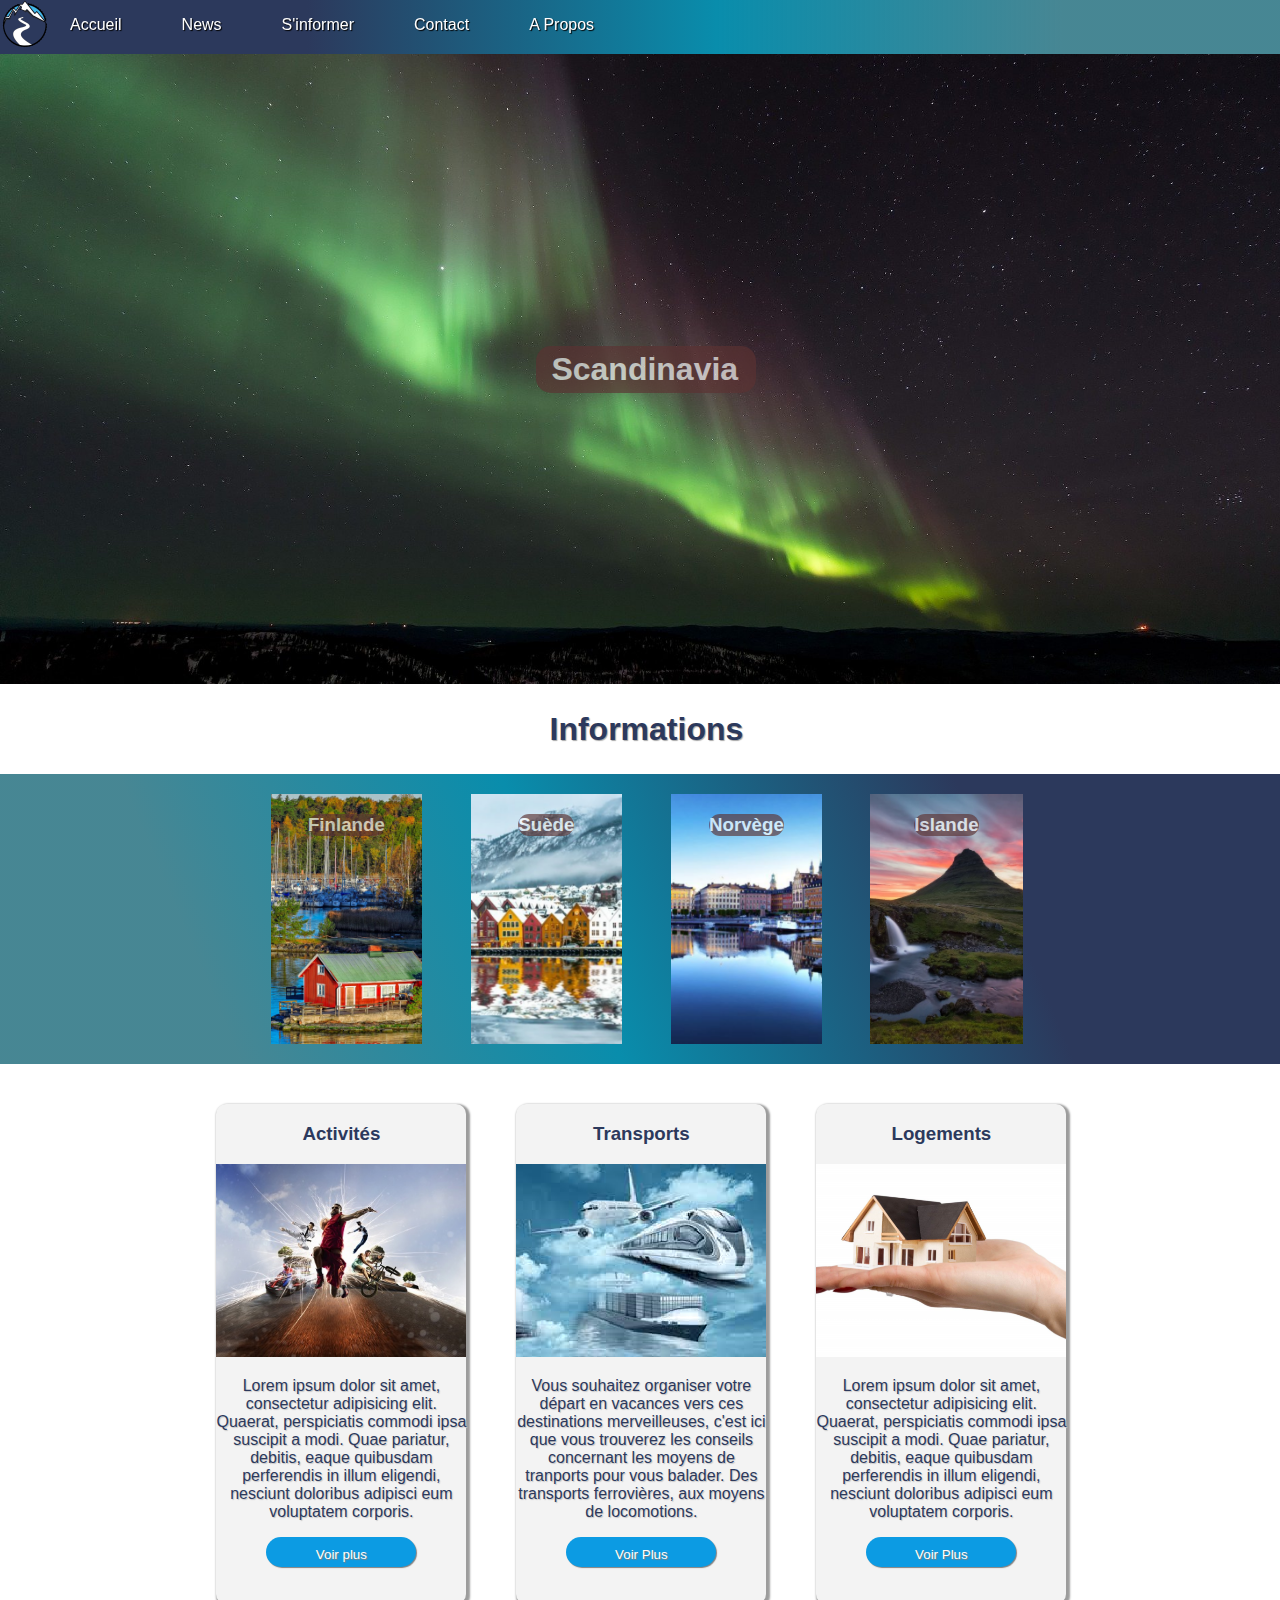
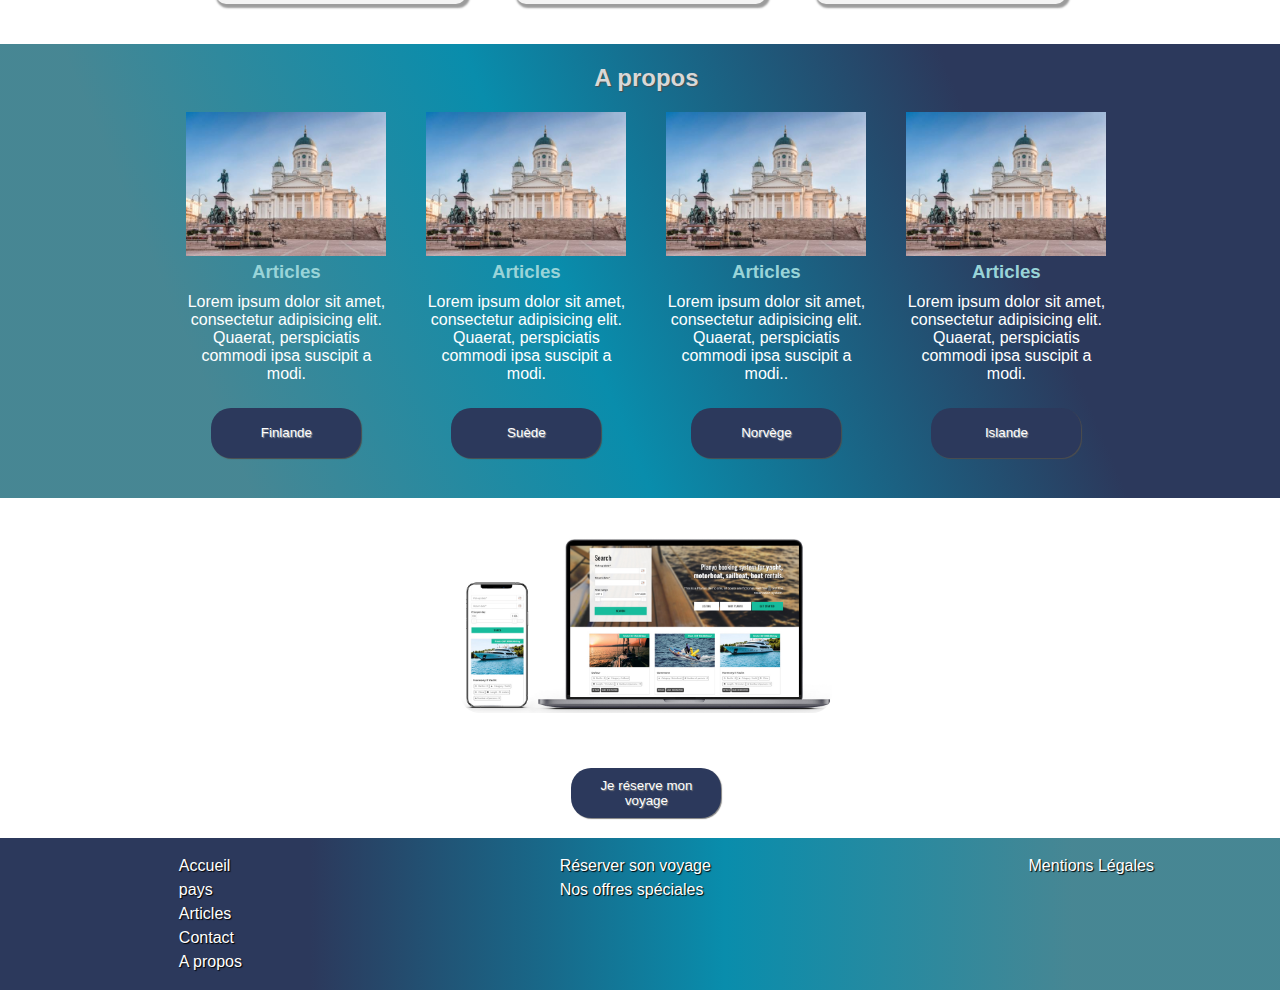
<file: index.html>
<!DOCTYPE html>
<html lang="fr">
  <head>
    <meta charset="UTF-8" />
    <meta http-equiv="X-UA-Compatible" content="IE=edge" />
    <meta name="viewport" content="width=device-width, initial-scale=1.0" />
    <title>Scandinavia</title>
    <link rel="stylesheet" href="assets/styles.css" />
    <link rel="stylesheet" href="assets/mobilefirst.css" />
    <script type="text/javascript" src="js/carousel.js" defer></script>
  </head>
  <body>
    <header class="headerMobile">
      <div class="mobileNav">
      <h1 class="header-title">Scandinavia</h1>
    </div>
    </header>
    <div id="menuBtn" class="closeNav"></div>
      <nav id="navigatorMobile">
        <ul class="navigatorMobileUl">
          <li><a href="index.html">Accueil</a></li>
          <li><a href="pages/article.html">News</a></li>
          <li><a href="pages/pays.html">S'informer</a></li>
          <li><a href="pages/contact.html">Contact</a></li>
          <li><a href="pages/aboutscandinavia.html">A Propos</a></li>
        </ul>
      </nav>
    <div class="header">
      <nav id="navigator">
        <a href="index.html"><img class="logo" src="assets/img/logo_base_color.png" alt="logo"></a>
        <ul class="menu">
          <li><a href="index.html">Accueil</a></li>
          <li><a href="pages/article.html">News</a></li>
          <li><a href="pages/pays.html">S'informer</a></li>
          <li><a href="pages/contact.html">Contact</a></li>
          <li><a href="pages/aboutscandinavia.html">A Propos</a></li>
        </ul>
      </nav>
    </div>
    <div id="divBody">
      <div class="carousel title">
        <h1  class="titreScandinavia">Scandinavia</h1>
        <img class="slider" src="assets/img/aurora-gffde6b9a7_1920.jpg" alt="" />
        <img class="slider" src="assets/img/norway-gb0023648b_1920.jpg" alt="" />
        <img class="slider" src="assets/img/norway-gcbef8defa_1920.jpg" alt="" />
      </div>
      <div class="titrePage">
        <h2 id="TitrePageAccueil">
        Informations
        </h2>
      </div>
      <div class="container">
        <div class="blockPays">
          <h3 class="titrePays">Finlande</h3>
          <a id="btnFinRedirect" href="pages/pays.html"><img class="imgBlock" src="assets/img/finland.png" alt=""></a>
        </div>
        <div class="blockPays">
          <h3 class="titrePays">Suède</h3>
          <a id="btnSueRedirect" href="pages/pays.html"><img class="imgBlock" src="assets/img/norvège.png" alt=""></a>
        </div>
        <div class="blockPays">
          <h3 class="titrePays">Norvège</h3>
          <a id="btnNorRedirect" href="pages/pays.html"><img class="imgBlock" src="assets/img/Suède.png" alt=""></a>
        </div>
        <div class="blockPays">
          <h3 class="titrePays">Islande</h3>
          <a id="btnIslRedirect" href="pages/pays.html"><img class="imgBlock" src="assets/img/island.png" alt=""></a>
        </div>
        <div class="titrePays">
        </div>
      </div>
      <div class="blocks">
        <div class="blockinet">
          <h3 class="titreCarte">Activités</h3>
          <img class="imgCarte" src="assets/img/activité.jpeg" alt="imgActivité" />
          <p class="paragCarte">
            Lorem ipsum dolor sit amet, consectetur adipisicing elit. Quaerat,
            perspiciatis commodi ipsa suscipit a modi. Quae pariatur, debitis,
            eaque quibusdam perferendis in illum eligendi, nesciunt doloribus
            adipisci eum voluptatem corporis.
          </p>
          <button class="buttonCarte">Voir plus</button>
        </div>
        <div class="blockinet">
          <h3 class="titreCarte">Transports</h3>
          <img class="imgCarte" src="assets/img/transport.jpeg" alt="imgTransport" />
          <p class="paragCarte">
            Vous souhaitez organiser votre départ en vacances vers ces destinations merveilleuses,
            c'est ici que vous trouverez les conseils concernant les moyens de tranports pour vous balader.
            Des transports ferrovières, aux moyens de locomotions.
          </p>
          <button class="buttonCarte">Voir Plus</button>
        </div>
        <div class="blockinet">
          <h3 class="titreCarte">Logements</h3>
          <img class="imgCarte" src="assets/img/logement.jpeg" alt="imgLogement" />
          <p class="paragCarte">
            Lorem ipsum dolor sit amet, consectetur adipisicing elit. Quaerat,
            perspiciatis commodi ipsa suscipit a modi. Quae pariatur, debitis,
            eaque quibusdam perferendis in illum eligendi, nesciunt doloribus
            adipisci eum voluptatem corporis.
          </p>
          <button class="buttonCarte">Voir Plus</button>
        </div>
      </div>

      
      <div class="articlePPrincipale">
        <h3 class="titreArticleP">A propos</h3>
        <div class="blockArticle">
          <div class="articleContainer">
            <img class="imgArticle" src="assets/img/cathedrale_Helsinki.jpg" alt="">
            <h3 class="titreArticle">Articles</h3>
            <p class="article"> Lorem ipsum dolor sit amet, consectetur adipisicing elit. Quaerat,
          perspiciatis commodi ipsa suscipit a modi.</p>
            <button class="btnArticle">Finlande</button>
          </div>
          <div class="articleContainer">
            <img class="imgArticle" src="assets/img/cathedrale_Helsinki.jpg" alt="">
            <h3 class="titreArticle">Articles</h3>
            <p class="article"> Lorem ipsum dolor sit amet, consectetur adipisicing elit. Quaerat,
          perspiciatis commodi ipsa suscipit a modi.</p>
            <button class="btnArticle">Suède</button>
          </div>
          <div class="articleContainer">
            <img class="imgArticle" src="assets/img/cathedrale_Helsinki.jpg" alt="">
            <h3 class="titreArticle">Articles</h3>
            <p class="article"> Lorem ipsum dolor sit amet, consectetur adipisicing elit. Quaerat,
          perspiciatis commodi ipsa suscipit a modi..</p>
            <button class="btnArticle">Norvège</button>
          </div>
          <div class="articleContainer">
            <img class="imgArticle" src="assets/img/cathedrale_Helsinki.jpg" alt="">
            <h3 class="titreArticle">Articles</h3>
            <p class="article"> Lorem ipsum dolor sit amet, consectetur adipisicing elit. Quaerat,
          perspiciatis commodi ipsa suscipit a modi.</p>
            <button class="btnArticle">Islande</button>
          </div>
        </div>
      </div>
      <div class="panelPic">
        <img class="imgReservation" src="assets/img/reservation.jpg" alt="Reservation" />
        <!-- <img class="imgClique" src="assets/img/Clique.png" alt=""> -->
      </div>
      <button class="btnReservation"><a href="#">Je réserve mon voyage</a></button>     
      <footer id="footer">
        <ul class="footNavigation">
          <li><a href="index.html">Accueil</a></li>
          <li><a href="pages/pays.html">pays</a></li>
          <li><a href="pages/article.html">Articles</a></li>
          <li><a href="pages/contact.html">Contact</a></li>
          <li><a href="pages/aboutscandinavia.html">A propos</a></li>
        </ul>
        <ul class="footNavigation">
          <li><a href="https://www.fr.lastminute.com/sejour/voyages-nordiques.html">Réserver son voyage</a></li>
          <li><a href="https://www.promovacances.com">Nos offres spéciales</a></li>
        </ul>
        <ul class="footNavigation">
          <li><a href="https://www.service-public.fr/professionnels-entreprises/vosdroits/F31228">Mentions Légales</a></li>
        </ul>
      </footer>
    </div>
  </body>
</html>
</file>
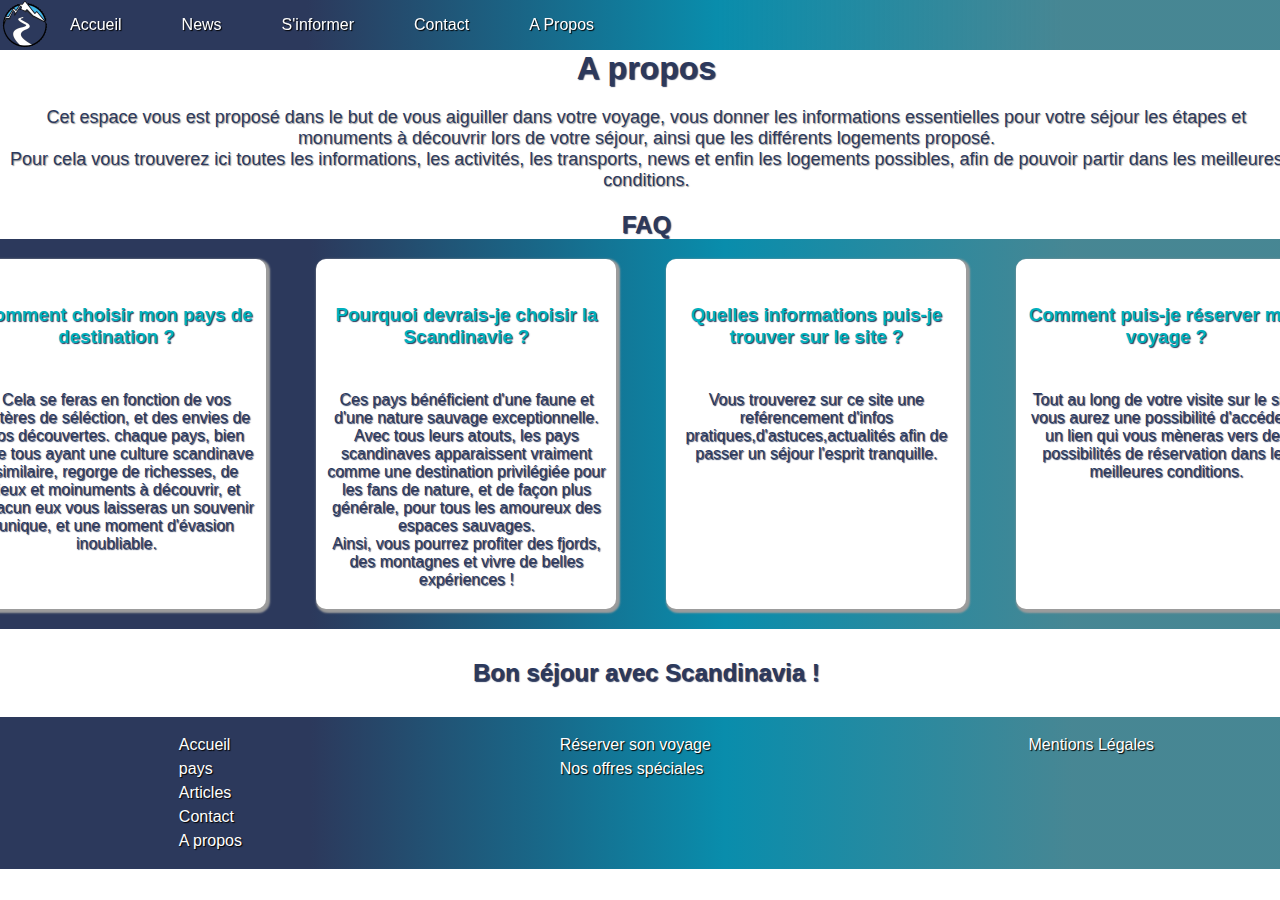
<file: pages/aboutscandinavia.html>
<!DOCTYPE html>
<html lang="fr">
<head>
    <meta charset="UTF-8">
    <meta http-equiv="X-UA-Compatible" content="IE=edge">
    <meta name="viewport" content="width=device-width, initial-scale=1.0">
    <link rel="stylesheet" href="../assets/about.css" />
    <link rel="stylesheet" href="/assets/mobilefirst.css">
    <link rel="stylesheet" href="../assets/styles.css">
    <script src="../js/carousel.js" defer></script>
    <title>About</title>
</head>
<body>
  <header class="headerMobile">
    <div class="mobileNav">
    <h1 class="header-title">Scandinavia</h1>
  </div>
  </header>
  <div id="menuBtn" class="closeNav"></div>
    <nav id="navigatorMobile">
      <ul class="navigatorMobileUl">
        <li><a href="../index.html">Accueil</a></li>
        <li><a href="article.html">News</a></li>
        <li><a href="pays.html">S'informer</a></li>
        <li><a href="contact.html">Contact</a></li>
        <li><a href="aboutscandinavia.html">A Propos</a></li>
      </ul>
    </nav>
    <nav id="navigator">
        <img class="logo" src="../assets/img/logo_base_color.png" alt="logo">
        <ul class="menu">
          <li><a href="../index.html">Accueil</a></li>
          <li><a href="article.html">News</a></li>
          <li><a href="pays.html">S'informer</a></li>
          <li><a href="contact.html">Contact</a></li>
          <li><a href="aboutscandinavia.html">A Propos</a></li>
        </ul>
      </nav>
      <div class="faqContainer">
      <h1 class="Apropos">A propos</h1>
  <p class="aboutParagraphe"> Cet espace vous est proposé dans le but de vous aiguiller dans votre voyage, vous donner les informations essentielles pour votre séjour les étapes et monuments à découvrir lors de votre séjour, ainsi que les différents logements proposé. <br>
    Pour cela vous trouverez ici toutes les informations, les activités, les transports, news et enfin les logements possibles, afin de pouvoir partir dans les meilleures conditions.
</p>
</div>
<h2>FAQ</h2>
<div class="main">
<div class="faq">
<h3>Comment choisir mon pays de destination ?</h3><br>
<p>Cela se feras en fonction de vos critères de séléction, et des envies de vos découvertes. chaque pays, bien que tous ayant une culture scandinave similaire, regorge de richesses, de lieux et moinuments à découvrir, et chacun eux vous laisseras un souvenir unique, et une moment d'évasion inoubliable.</p>
</div>
<div class="faq">
  <h3>Pourquoi devrais-je choisir la Scandinavie ?</h3><br>
  <p>Ces pays bénéficient d'une faune et d'une nature sauvage exceptionnelle.<br> Avec tous leurs atouts, les pays scandinaves apparaissent vraiment comme une destination privilégiée pour les fans de nature, et de façon plus générale, pour tous les amoureux des espaces sauvages.<br> 
  Ainsi, vous pourrez profiter des fjords, des montagnes et vivre de belles expériences !</p>
  </div>
  <div class="faq">
    <h3>Quelles informations puis-je trouver sur le site ?</h3><br>
   <p>Vous trouverez sur ce site une reférencement d'infos pratiques,d'astuces,actualités afin de passer un séjour l'esprit tranquille.</p>
    </div>
    <div class="faq">
      <h3>Comment puis-je réserver mon voyage ?</h3><br>
    <p>Tout au long de votre visite sur le site, vous aurez une possibilité d'accéder à un lien qui vous mèneras vers des possibilités de réservation dans les meilleures conditions.</p>
</div>
</div>
    <h4>Bon séjour avec Scandinavia !</h4>
    <footer id="footer">
      <ul class="footNavigation">
        <li><a href="index.html">Accueil</a></li>
        <li><a href="pays.html">pays</a></li>
        <li><a href="article.html">Articles</a></li>
        <li><a href="contact.html">Contact</a></li>
        <li><a href="aboutscandinavia.html">A propos</a></li>
      </ul>
      <ul class="footNavigation">
        <li><a href="https://www.fr.lastminute.com/sejour/voyages-nordiques.html">Réserver son voyage</a></li>
        <li><a href="https://www.promovacances.com">Nos offres spéciales</a></li>
      </ul>
      <ul class="footNavigation">
        <li><a href="https://www.service-public.fr/professionnels-entreprises/vosdroits/F31228">Mentions Légales</a></li>
      </ul>
    </footer>
</body>
</html>
</file>
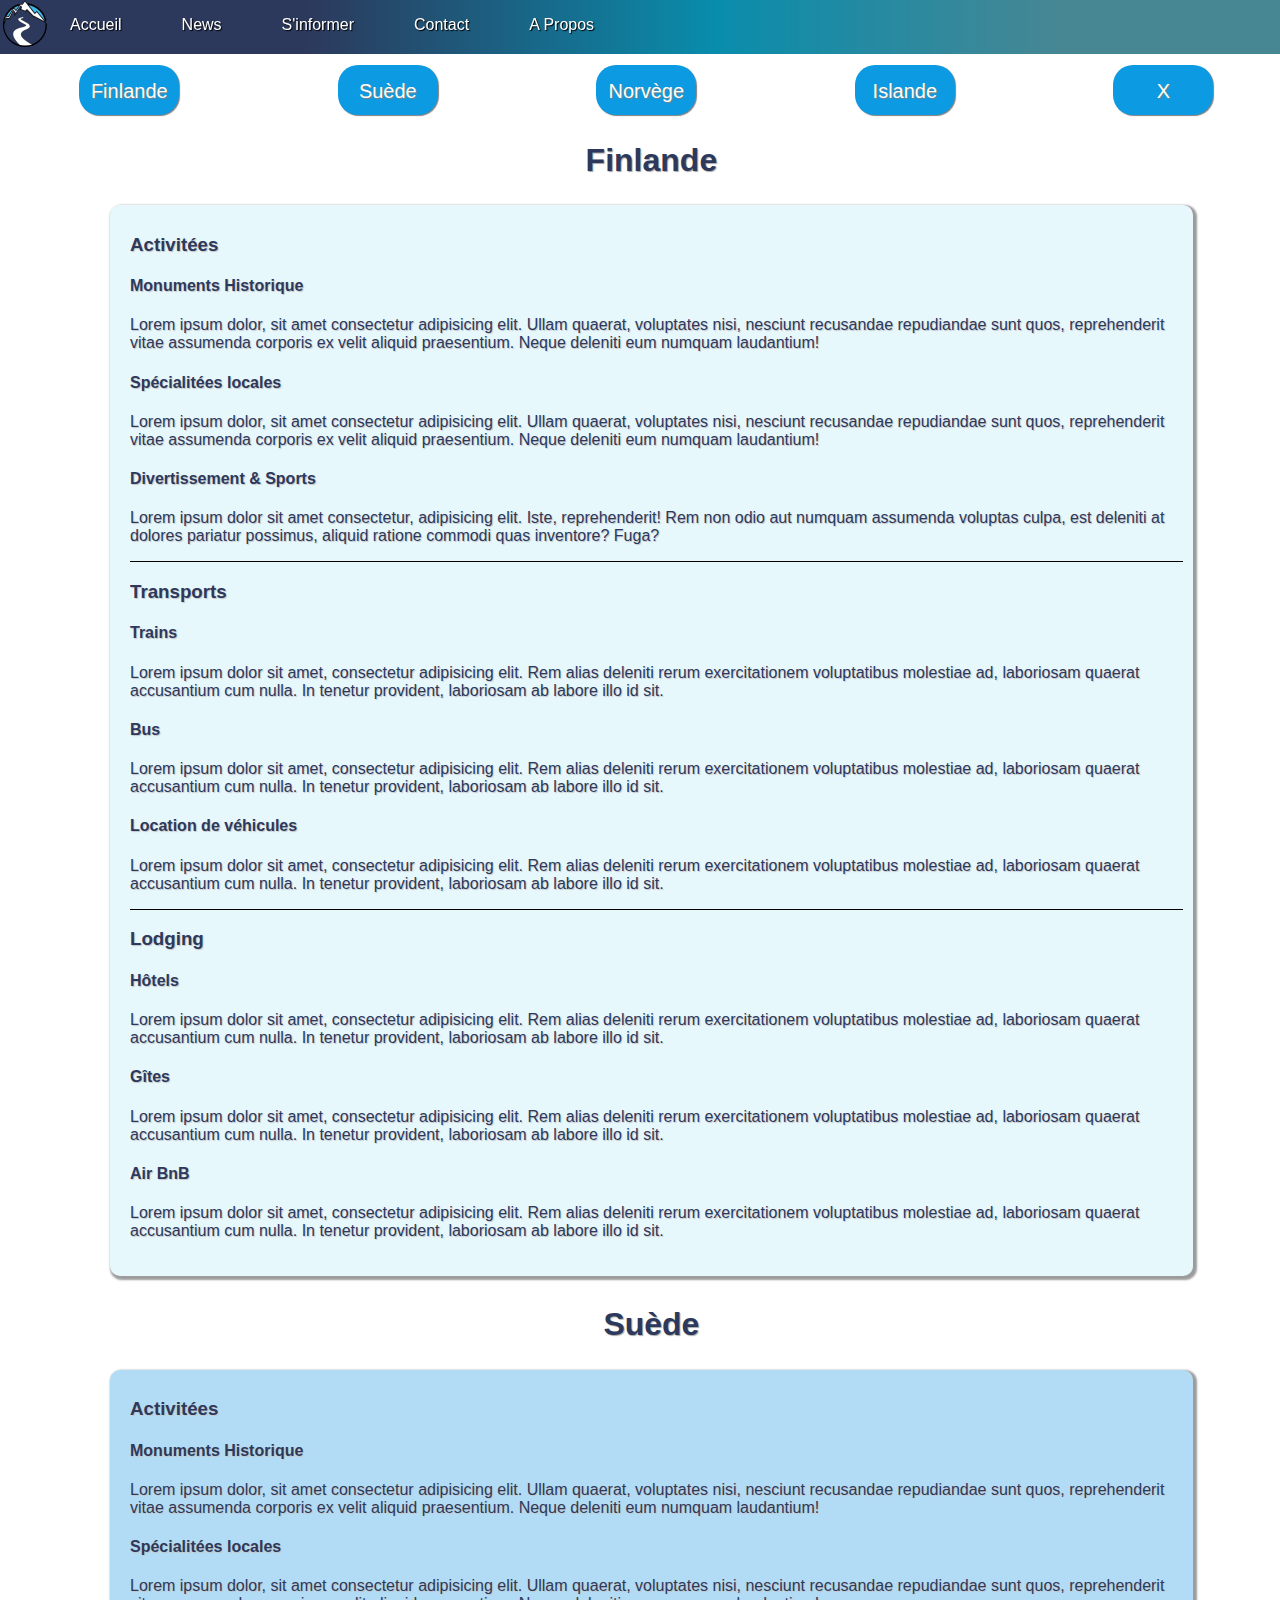
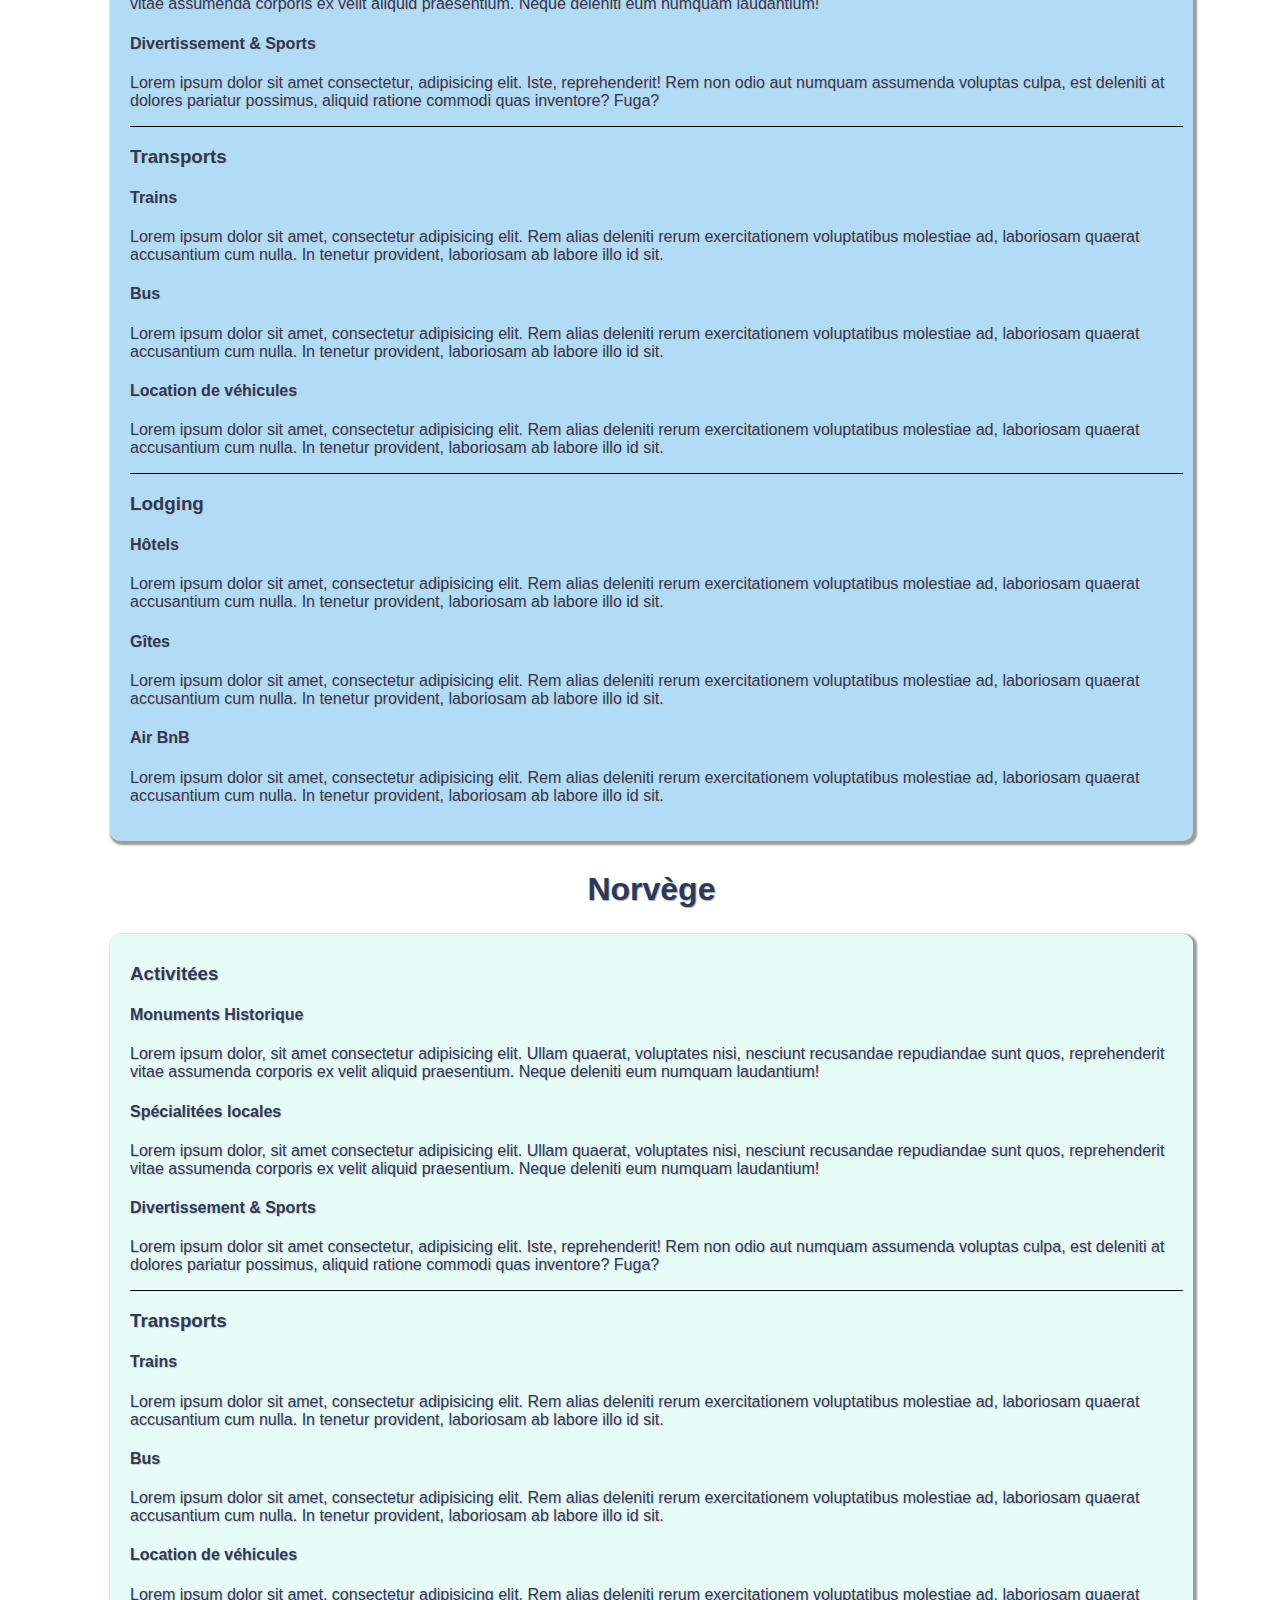
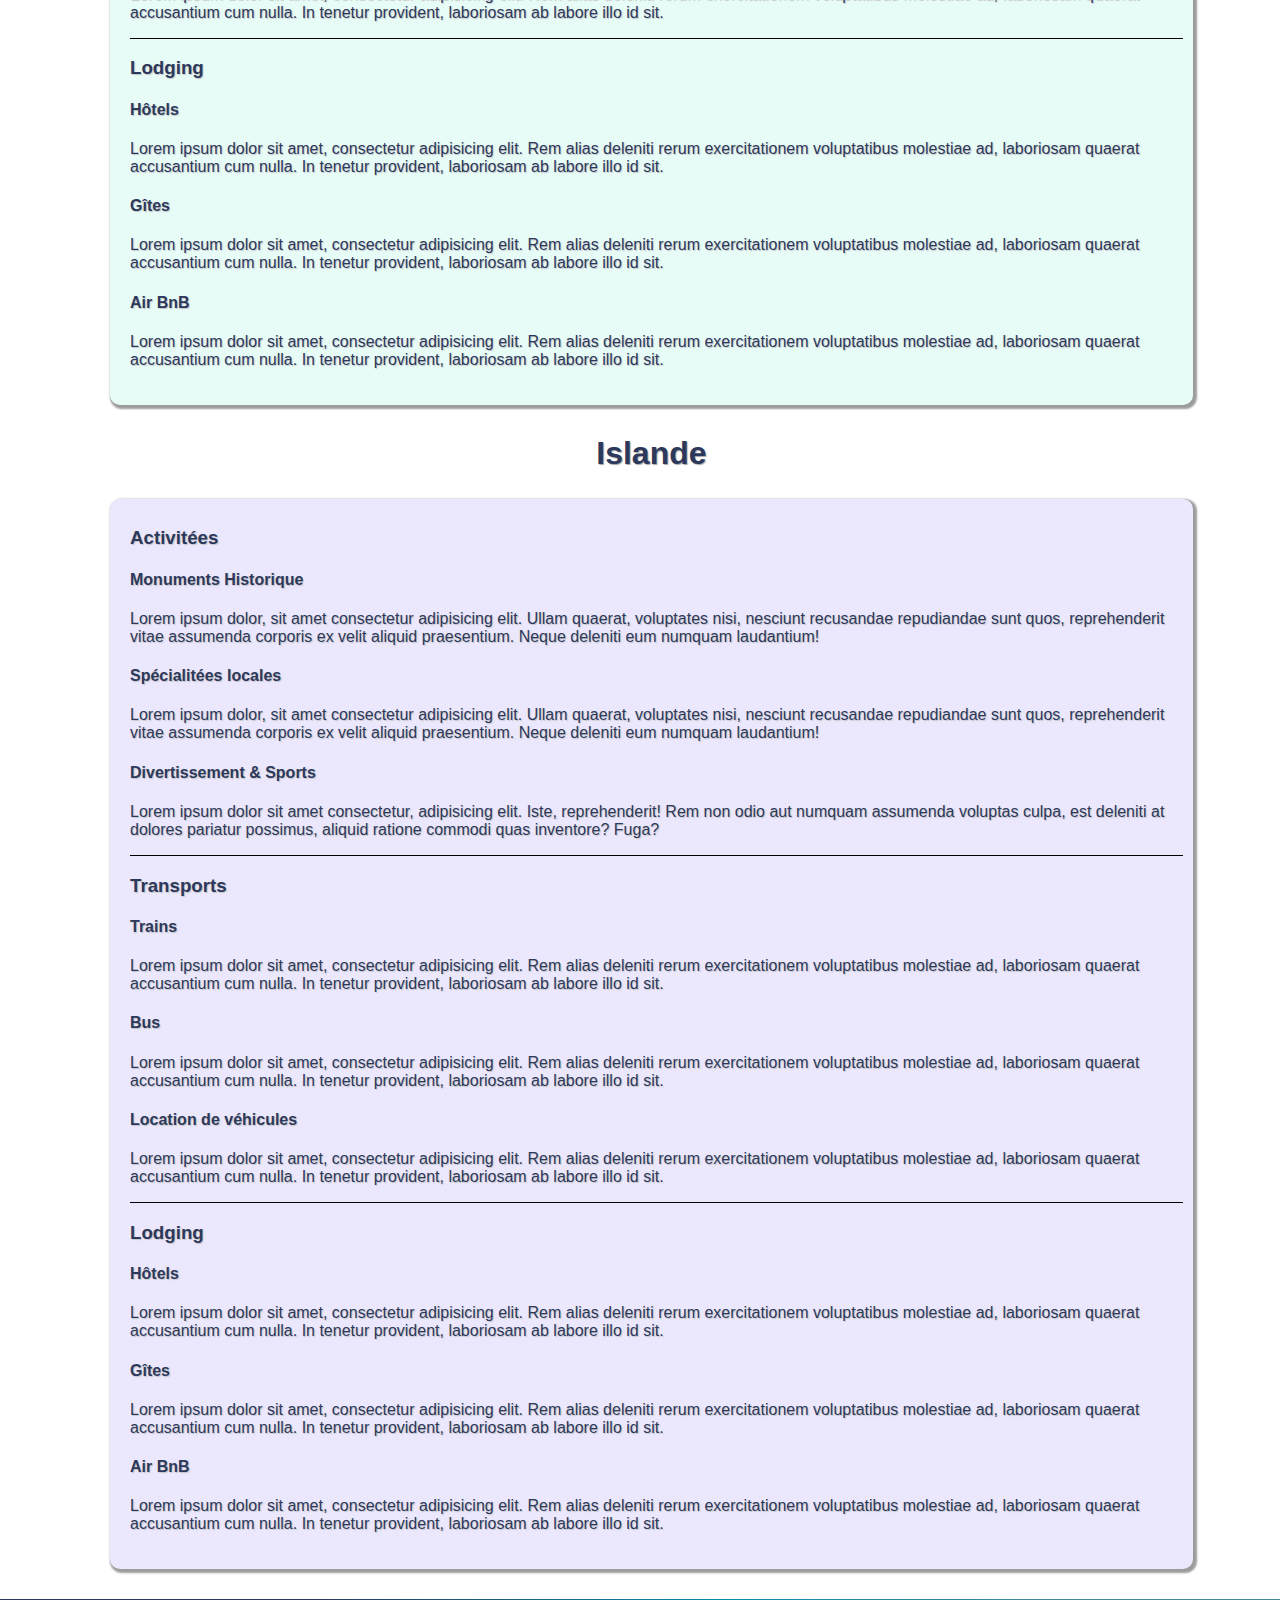
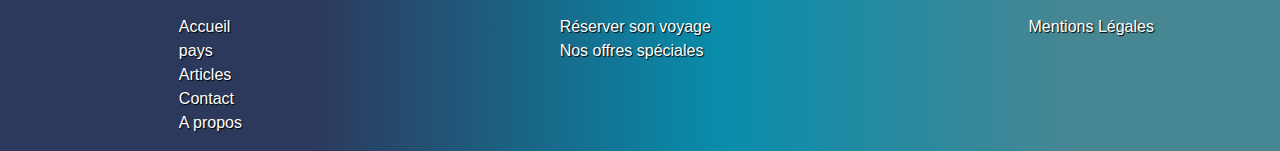
<file: pages/pays.html>
<!DOCTYPE html>
<html lang="en">
  <head>
    <meta charset="UTF-8" />
    <meta http-equiv="X-UA-Compatible" content="IE=edge" />
    <meta name="viewport" content="width=device-width, initial-scale=1.0" />
    <link rel="stylesheet" href="../assets/pays.css" />
    <link rel="stylesheet" href="../assets/styles.css">
    <link rel="stylesheet" href="../assets/mobilefirst.css">
    <script src="../js/pays.js" defer></script>
    <title>Document</title>
  </head>
  <body>
    <header class="headerMobile">
      <div class="mobileNav">
      <h1 class="header-title">Scandinavia</h1>
    </div>
    </header>
    <div id="menuBtn" class="closeNav"></div>
      <nav id="navigatorMobile">
        <ul class="navigatorMobileUl">
          <li><a href="../index.html">Accueil</a></li>
          <li><a href="article.html">News</a></li>
          <li><a href="pays.html">S'informer</a></li>
          <li><a href="contact.html">Contact</a></li>
          <li><a href="aboutscandinavia.html">A Propos</a></li>
        </ul>
      </nav>
    <div class="header">
      <nav id="navigator">
        <a href="../index.html"
          ><img class="logo" src="../assets/img/logo_base_color.png" alt="logo"
        /></a>
        <ul class="menu">
          <li><a href="../index.html">Accueil</a></li>
          <li><a href="article.html">News</a></li>
          <li><a href="pays.html">S'informer</a></li>
          <li><a href="contact.html">Contact</a></li>
          <li><a href="aboutscandinavia.html">A Propos</a></li>
        </ul>
      </nav>
    </div>
    <div id="filterCountry">
      <button id="btnPays1">Finlande</button>
      <button id="btnPays2">Suède</button>
      <button id="btnPays3">Norvège</button>
      <button id="btnPays4">Islande</button>
      <button id="btnPaysRes">X</button>
    </div>
    <div>
      <div class="paysBlock" id="finlandePanel">
        <h2>Finlande</h2>
        <div class="contentFinlande">
          <div id="activityFinlande">
            <h3>Activitées</h3>
            <div id="activityFinlande1">
              <h4>Monuments Historique</h4>
              <p>
                Lorem ipsum dolor, sit amet consectetur adipisicing elit. Ullam
                quaerat, voluptates nisi, nesciunt recusandae repudiandae sunt
                quos, reprehenderit vitae assumenda corporis ex velit aliquid
                praesentium. Neque deleniti eum numquam laudantium!
              </p>
            </div>
            <div id="activityFinlande2">
              <h4>Spécialitées locales</h4>
              <p>
                Lorem ipsum dolor, sit amet consectetur adipisicing elit. Ullam
                quaerat, voluptates nisi, nesciunt recusandae repudiandae sunt
                quos, reprehenderit vitae assumenda corporis ex velit aliquid
                praesentium. Neque deleniti eum numquam laudantium!
              </p>
            </div>
            <div id="activityFinlande3">
              <h4>Divertissement & Sports</h4>
              <p>
                Lorem ipsum dolor sit amet consectetur, adipisicing elit. Iste,
                reprehenderit! Rem non odio aut numquam assumenda voluptas
                culpa, est deleniti at dolores pariatur possimus, aliquid
                ratione commodi quas inventore? Fuga?
              </p>
            </div>
          </div>
          <div id="travelFinlande">
            <h3>Transports</h3>
            <div id="travelFinlande1">
              <h4>Trains</h4>
              <p>
                Lorem ipsum dolor sit amet, consectetur adipisicing elit. Rem
                alias deleniti rerum exercitationem voluptatibus molestiae ad,
                laboriosam quaerat accusantium cum nulla. In tenetur provident,
                laboriosam ab labore illo id sit.
              </p>
            </div>
            <div id="travelFinlande2">
              <h4>Bus</h4>
              <p>
                Lorem ipsum dolor sit amet, consectetur adipisicing elit. Rem
                alias deleniti rerum exercitationem voluptatibus molestiae ad,
                laboriosam quaerat accusantium cum nulla. In tenetur provident,
                laboriosam ab labore illo id sit.
              </p>
            </div>
            <div id="travelFinlande3">
              <h4>Location de véhicules</h4>
              <p>
                Lorem ipsum dolor sit amet, consectetur adipisicing elit. Rem
                alias deleniti rerum exercitationem voluptatibus molestiae ad,
                laboriosam quaerat accusantium cum nulla. In tenetur provident,
                laboriosam ab labore illo id sit.
              </p>
            </div>
          </div>
          <div id="lodgingFinlande">
            <h3>Lodging</h3>
            <div id="lodgingFinlande1">
              <h4>Hôtels</h4>
              <p>
                Lorem ipsum dolor sit amet, consectetur adipisicing elit. Rem
                alias deleniti rerum exercitationem voluptatibus molestiae ad,
                laboriosam quaerat accusantium cum nulla. In tenetur provident,
                laboriosam ab labore illo id sit.
              </p>
            </div>
            <div id="lodgingFinlande2">
              <h4>Gîtes</h4>
              <p>
                Lorem ipsum dolor sit amet, consectetur adipisicing elit. Rem
                alias deleniti rerum exercitationem voluptatibus molestiae ad,
                laboriosam quaerat accusantium cum nulla. In tenetur provident,
                laboriosam ab labore illo id sit.
              </p>
            </div>
            <div id="lodgingFinlande3">
              <h4>Air BnB</h4>
              <p>
                Lorem ipsum dolor sit amet, consectetur adipisicing elit. Rem
                alias deleniti rerum exercitationem voluptatibus molestiae ad,
                laboriosam quaerat accusantium cum nulla. In tenetur provident,
                laboriosam ab labore illo id sit.
              </p>
            </div>
          </div>
        </div>
      </div>
      <div class="paysBlock" id="suedePanel">
        <h2>Suède</h2>
        <div class="contentSuede">
          <div id="activitySuede">
            <h3>Activitées</h3>
            <div id="activitySuede1">
              <h4>Monuments Historique</h4>
              <p>
                Lorem ipsum dolor, sit amet consectetur adipisicing elit. Ullam
                quaerat, voluptates nisi, nesciunt recusandae repudiandae sunt
                quos, reprehenderit vitae assumenda corporis ex velit aliquid
                praesentium. Neque deleniti eum numquam laudantium!
              </p>
            </div>
            <div id="activitySuede2">
              <h4>Spécialitées locales</h4>
              <p>
                Lorem ipsum dolor, sit amet consectetur adipisicing elit. Ullam
                quaerat, voluptates nisi, nesciunt recusandae repudiandae sunt
                quos, reprehenderit vitae assumenda corporis ex velit aliquid
                praesentium. Neque deleniti eum numquam laudantium!
              </p>
            </div>
            <div id="activitySuede3">
              <h4>Divertissement & Sports</h4>
              <p>
                Lorem ipsum dolor sit amet consectetur, adipisicing elit. Iste,
                reprehenderit! Rem non odio aut numquam assumenda voluptas
                culpa, est deleniti at dolores pariatur possimus, aliquid
                ratione commodi quas inventore? Fuga?
              </p>
            </div>
          </div>
          <div id="travelSuede">
            <h3>Transports</h3>
            <div id="travelSuede1">
              <h4>Trains</h4>
              <p>
                Lorem ipsum dolor sit amet, consectetur adipisicing elit. Rem
                alias deleniti rerum exercitationem voluptatibus molestiae ad,
                laboriosam quaerat accusantium cum nulla. In tenetur provident,
                laboriosam ab labore illo id sit.
              </p>
            </div>
            <div id="travelSuede2">
              <h4>Bus</h4>
              <p>
                Lorem ipsum dolor sit amet, consectetur adipisicing elit. Rem
                alias deleniti rerum exercitationem voluptatibus molestiae ad,
                laboriosam quaerat accusantium cum nulla. In tenetur provident,
                laboriosam ab labore illo id sit.
              </p>
            </div>
            <div id="travelSuede3">
              <h4>Location de véhicules</h4>
              <p>
                Lorem ipsum dolor sit amet, consectetur adipisicing elit. Rem
                alias deleniti rerum exercitationem voluptatibus molestiae ad,
                laboriosam quaerat accusantium cum nulla. In tenetur provident,
                laboriosam ab labore illo id sit.
              </p>
            </div>
          </div>
          <div id="lodgingSuede">
            <h3>Lodging</h3>
            <div id="lodgingSuede1">
              <h4>Hôtels</h4>
              <p>
                Lorem ipsum dolor sit amet, consectetur adipisicing elit. Rem
                alias deleniti rerum exercitationem voluptatibus molestiae ad,
                laboriosam quaerat accusantium cum nulla. In tenetur provident,
                laboriosam ab labore illo id sit.
              </p>
            </div>
            <div id="lodgingSuede2">
              <h4>Gîtes</h4>
              <p>
                Lorem ipsum dolor sit amet, consectetur adipisicing elit. Rem
                alias deleniti rerum exercitationem voluptatibus molestiae ad,
                laboriosam quaerat accusantium cum nulla. In tenetur provident,
                laboriosam ab labore illo id sit.
              </p>
            </div>
            <div id="lodgingSuede3">
              <h4>Air BnB</h4>
              <p>
                Lorem ipsum dolor sit amet, consectetur adipisicing elit. Rem
                alias deleniti rerum exercitationem voluptatibus molestiae ad,
                laboriosam quaerat accusantium cum nulla. In tenetur provident,
                laboriosam ab labore illo id sit.
              </p>
            </div>
          </div>
        </div>
      </div>
      <div class="paysBlock" id="norvegePanel">
        <h2>Norvège</h2>
        <div class="contentNorvege">
          <div id="activityNorvege">
            <h3>Activitées</h3>
            <div id="activityNorvege1">
              <h4>Monuments Historique</h4>
              <p>
                Lorem ipsum dolor, sit amet consectetur adipisicing elit. Ullam
                quaerat, voluptates nisi, nesciunt recusandae repudiandae sunt
                quos, reprehenderit vitae assumenda corporis ex velit aliquid
                praesentium. Neque deleniti eum numquam laudantium!
              </p>
            </div>
            <div id="activityNorvege2">
              <h4>Spécialitées locales</h4>
              <p>
                Lorem ipsum dolor, sit amet consectetur adipisicing elit. Ullam
                quaerat, voluptates nisi, nesciunt recusandae repudiandae sunt
                quos, reprehenderit vitae assumenda corporis ex velit aliquid
                praesentium. Neque deleniti eum numquam laudantium!
              </p>
            </div>
            <div id="activityNorvege3">
              <h4>Divertissement & Sports</h4>
              <p>
                Lorem ipsum dolor sit amet consectetur, adipisicing elit. Iste,
                reprehenderit! Rem non odio aut numquam assumenda voluptas
                culpa, est deleniti at dolores pariatur possimus, aliquid
                ratione commodi quas inventore? Fuga?
              </p>
            </div>
          </div>
          <div id="travelNorvege">
            <h3>Transports</h3>
            <div id="travelNorvege1">
              <h4>Trains</h4>
              <p>
                Lorem ipsum dolor sit amet, consectetur adipisicing elit. Rem
                alias deleniti rerum exercitationem voluptatibus molestiae ad,
                laboriosam quaerat accusantium cum nulla. In tenetur provident,
                laboriosam ab labore illo id sit.
              </p>
            </div>
            <div id="travelNorvege2">
              <h4>Bus</h4>
              <p>
                Lorem ipsum dolor sit amet, consectetur adipisicing elit. Rem
                alias deleniti rerum exercitationem voluptatibus molestiae ad,
                laboriosam quaerat accusantium cum nulla. In tenetur provident,
                laboriosam ab labore illo id sit.
              </p>
            </div>
            <div id="travelNorvege3">
              <h4>Location de véhicules</h4>
              <p>
                Lorem ipsum dolor sit amet, consectetur adipisicing elit. Rem
                alias deleniti rerum exercitationem voluptatibus molestiae ad,
                laboriosam quaerat accusantium cum nulla. In tenetur provident,
                laboriosam ab labore illo id sit.
              </p>
            </div>
          </div>
          <div id="lodgingNorvege">
            <h3>Lodging</h3>
            <div id="lodgingNorvege1">
              <h4>Hôtels</h4>
              <p>
                Lorem ipsum dolor sit amet, consectetur adipisicing elit. Rem
                alias deleniti rerum exercitationem voluptatibus molestiae ad,
                laboriosam quaerat accusantium cum nulla. In tenetur provident,
                laboriosam ab labore illo id sit.
              </p>
            </div>
            <div id="lodgingNorvege2">
              <h4>Gîtes</h4>
              <p>
                Lorem ipsum dolor sit amet, consectetur adipisicing elit. Rem
                alias deleniti rerum exercitationem voluptatibus molestiae ad,
                laboriosam quaerat accusantium cum nulla. In tenetur provident,
                laboriosam ab labore illo id sit.
              </p>
            </div>
            <div id="lodgingNorvege3">
              <h4>Air BnB</h4>
              <p>
                Lorem ipsum dolor sit amet, consectetur adipisicing elit. Rem
                alias deleniti rerum exercitationem voluptatibus molestiae ad,
                laboriosam quaerat accusantium cum nulla. In tenetur provident,
                laboriosam ab labore illo id sit.
              </p>
            </div>
          </div>
        </div>
      </div>
      <div class="paysBlock" id="islandePanel">
        <h2>Islande</h2>
        <div class="contentIslande">
          <div id="activityIslande">
            <h3>Activitées</h3>
            <div id="activityIslande1">
              <h4>Monuments Historique</h4>
              <p>
                Lorem ipsum dolor, sit amet consectetur adipisicing elit. Ullam
                quaerat, voluptates nisi, nesciunt recusandae repudiandae sunt
                quos, reprehenderit vitae assumenda corporis ex velit aliquid
                praesentium. Neque deleniti eum numquam laudantium!
              </p>
            </div>
            <div id="activityIslande2">
              <h4>Spécialitées locales</h4>
              <p>
                Lorem ipsum dolor, sit amet consectetur adipisicing elit. Ullam
                quaerat, voluptates nisi, nesciunt recusandae repudiandae sunt
                quos, reprehenderit vitae assumenda corporis ex velit aliquid
                praesentium. Neque deleniti eum numquam laudantium!
              </p>
            </div>
            <div id="activityIslande3">
              <h4>Divertissement & Sports</h4>
              <p>
                Lorem ipsum dolor sit amet consectetur, adipisicing elit. Iste,
                reprehenderit! Rem non odio aut numquam assumenda voluptas
                culpa, est deleniti at dolores pariatur possimus, aliquid
                ratione commodi quas inventore? Fuga?
              </p>
            </div>
          </div>
          <div id="travelIslande">
            <h3>Transports</h3>
            <div id="travelIslande1">
              <h4>Trains</h4>
              <p>
                Lorem ipsum dolor sit amet, consectetur adipisicing elit. Rem
                alias deleniti rerum exercitationem voluptatibus molestiae ad,
                laboriosam quaerat accusantium cum nulla. In tenetur provident,
                laboriosam ab labore illo id sit.
              </p>
            </div>
            <div id="travelIslande2">
              <h4>Bus</h4>
              <p>
                Lorem ipsum dolor sit amet, consectetur adipisicing elit. Rem
                alias deleniti rerum exercitationem voluptatibus molestiae ad,
                laboriosam quaerat accusantium cum nulla. In tenetur provident,
                laboriosam ab labore illo id sit.
              </p>
            </div>
            <div id="travelIslande3">
              <h4>Location de véhicules</h4>
              <p>
                Lorem ipsum dolor sit amet, consectetur adipisicing elit. Rem
                alias deleniti rerum exercitationem voluptatibus molestiae ad,
                laboriosam quaerat accusantium cum nulla. In tenetur provident,
                laboriosam ab labore illo id sit.
              </p>
            </div>
          </div>
          <div id="lodgingIslande">
            <h3>Lodging</h3>
            <div id="lodgingIslande1">
              <h4>Hôtels</h4>
              <p>
                Lorem ipsum dolor sit amet, consectetur adipisicing elit. Rem
                alias deleniti rerum exercitationem voluptatibus molestiae ad,
                laboriosam quaerat accusantium cum nulla. In tenetur provident,
                laboriosam ab labore illo id sit.
              </p>
            </div>
            <div id="lodgingIslande2">
              <h4>Gîtes</h4>
              <p>
                Lorem ipsum dolor sit amet, consectetur adipisicing elit. Rem
                alias deleniti rerum exercitationem voluptatibus molestiae ad,
                laboriosam quaerat accusantium cum nulla. In tenetur provident,
                laboriosam ab labore illo id sit.
              </p>
            </div>
            <div id="lodgingIslande3">
              <h4>Air BnB</h4>
              <p>
                Lorem ipsum dolor sit amet, consectetur adipisicing elit. Rem
                alias deleniti rerum exercitationem voluptatibus molestiae ad,
                laboriosam quaerat accusantium cum nulla. In tenetur provident,
                laboriosam ab labore illo id sit.
              </p>
            </div>
          </div>
        </div>
      </div>
    </div>
    <footer id="footer">
      <ul class="footNavigation">
        <li><a href="index.html">Accueil</a></li>
        <li><a href="pays.html">pays</a></li>
        <li><a href="article.html">Articles</a></li>
        <li><a href="contact.html">Contact</a></li>
        <li><a href="aboutscandinavia.html">A propos</a></li>
      </ul>
      <ul class="footNavigation">
        <li><a href="https://www.fr.lastminute.com/sejour/voyages-nordiques.html">Réserver son voyage</a></li>
        <li><a href="https://www.promovacances.com">Nos offres spéciales</a></li>
      </ul>
      <ul class="footNavigation">
        <li><a href="https://www.service-public.fr/professionnels-entreprises/vosdroits/F31228">Mentions Légales</a></li>
      </ul>
    </footer>
  </body>

</html>
</file>
<file: assets/styles.css>
/*-------------------Disparition des classes Desktop---------------------*/
  
/*------------------ Barre nav -----------------*/
body{
    font-family: 'Coolvetica-Regular', arial;
    width: 101vw;
    overflow-x : hidden;
    margin: 0 0;
    background-color: transparent;
}

.navigatorMobileUl{
  display: none;
}

.header-title{
  display: none;
}


#navigator {
    display: flex;
    padding: 0;
    background: linear-gradient(90deg, rgba(44,57,92,1) 24%, rgba(9,141,172,1) 56%, rgba(0,88,106,0.72) 83%);
    color: white;
    width: 100%;
    top: 0px;
    position: fixed;
    z-index: 666;
    }

.headertitle {
  display: none;
}

.logo {
    max-width: 50px;
}

.menu{
    display: flex;
    width: 100%;
    vertical-align: center;
    position: absolute;
    margin-bottom: 20px;
}

#navigator li {
    flex-direction: column;
    list-style-type: none;
    display: block;
    color: white;
    text-shadow:  1px 1px 1px black ;
     }

#navigator li a {
    color: white;
    text-decoration: none;
    margin: 0px 30px 0 30px;
    
}
#navigator li :hover {
color: rgb(80, 80, 80);
}

/* --------------------haut de page----------------------- */


.slider {
width: 100%;
max-height: 70vh;
object-fit: cover;
}

.carousel {
    display: block;
    padding: 0;
    margin-top: 54px;
}

.titreScandinavia{
    display: flex;
    width: 200px;
    background-color: #5C3232;
    opacity: 65%;
    padding: 5px;
    padding-left: 15px;
    margin: 0;
    position: absolute;
    color: white;
    border-radius: 15px;
    }

    .title{
        position: relative;
        display: flex;
        justify-content: center;
        align-items: center;

    }

    /* 
    --------------Informations----------------------
    
    */

    .titrePage{
        display : flex;
        justify-content: center;

    }
    #TitrePageAccueil{
        display: flex;
        justify-content: center;
        width: auto;
        align-items: center;
        color: #2C395C;
        text-shadow:  1px 1px 1px rgb(167, 167, 167);
        font-size:xx-large ;
    }
/* ----------------Blocks pays----------------------- */
.container {
    display: flex;
    height : 290px;
    width : 100%;
    background: rgb(44,57,92);
    background: linear-gradient(247deg, rgba(44,57,92,1) 24%, rgba(9,141,172,1) 56%, rgba(0,88,106,0.72) 83%);

    justify-content: center;
}

.blockPays {
    display: flex;
    justify-content: center;
    padding: 20px 0px;
    height: 300px;
    width : 200px;
}

.titrePays {
    display: flex;
    flex-direction: center;
    position: absolute;
    background-color: #5C3232;
    opacity: 65%;
    margin: 20px auto auto auto;
    color: white;
    border-radius: 15px;

}


.imgBlock{
    justify-content: space-around;
    height: 250px;
    width: 100%;
    object-fit: cover;
}

.imgBlock:hover {
    opacity: 80%;
}
/* --------------------blocks activité/ transports/ logements----------------------- */
    
  
 
 

  .blocks {
    display: flex;
    flex-direction: row;
    height: 260px;
    justify-content: center;
    margin: 20px auto 300px auto;
    align-content: center;
  }

  .blockinet {
    display: inline-block;
    flex-direction: row;
    justify-content: space-around;
    height: 500px;
    width: 250px;
    margin: 20px 30px 20px 20px;
    box-shadow: 2px 2px 2px 2px rgb(156, 156, 156);
    border-radius: 10px;
    padding : auto 5px auto 5px;
    background-color: rgb(243, 243, 243);
    padding : auto 20px;
  }

  .titreCarte{
    text-align: center;
    color: #2C395C;
  }

  .imgCarte{
      width : 100%;
      border-radius: 2px solid grey;
      
      
  }

  .buttonCarte{
      display: flex;
    background-color: #0C9BE3;
    border-radius: 20px;
    color: white;
    width: 150px;
    height: 30px;
    margin: auto;
    padding-top: 10px;
    border : none;
    justify-content: center;
    box-shadow: 1px 1px 1px grey;
    text-shadow: 1px 1px 1px grey;
  }

  .buttonCarte:hover {
    opacity: 0.8;
}

  .paragCarte {
      display: flex;
      text-align: center;
      justify-content: center;
      color: #2C395C;
      text-shadow: 1px 1px 1px rgb(197, 196, 196); 
   }
  /*-------------------A propos------------------------ */
.articlePPrincipale{
    display: block;
    justify-content: center;
    height : auto;
    width : auto;
    background-color: rgb(214, 214, 214);
    background: linear-gradient(247deg,
     rgba(44,57,92,1) 24%,
     rgba(9,141,172,1) 56%,
     rgba(0,88,106,0.72) 83%);
}

.titreArticleP {
    display: flex;
    padding-top: 10px auto;
    border-bottom:none;
    justify-content: center;
    margin: 0px auto;
    padding-top: 20px;
    color:rgb(216, 216, 216);
    font-size: x-large;
    text-shadow: 1px 1px 1px rgb(77, 77, 77);
}

.blockArticle {
    display: flex;
    justify-content: center;
    flex-direction: row;
}

.articleContainer{
    display: flex;
    justify-self: center;
    align-items: center;
    flex-direction: column;
    margin: 20px 20px;
    width : 200px;
    height: 60%; 
}

.imgArticle{
    display: flex;
    align-items: flex-start;
    justify-content: center;
    width: 100%;
}

.titreArticle {
    display: flex;
    align-items: center;
    justify-content: center;
    margin: 5px auto;
    color:rgb(153, 212, 216);
}

.article{
    display: flex;
    justify-content: center;
    align-items: flex-end;
    text-align: center;
    margin: 5px auto;
    color: white;
}

.btnArticle{
    justify-content: center;
    align-items: center;
    margin : 20px auto;
    display: flex;
    color: white;
    background-color:#2C395C;
    border-radius: 20px;
    width: 150px;
    height: 50px;
    border : none;
    box-shadow: 1px 1px 1px rgb(77, 77, 77);
    text-shadow: 1px 1px 1px rgb(167, 167, 167); 
}

.btnArticle:hover{
    opacity: 0.8;
}

/* ------------------reservation---------------- */
  .panelPic {
    display: flex;
    justify-content: center;
    width: auto;
    flex-direction: column;
    align-items: center;
    padding: auto;
    height: 250px;
  }

  .imgReservation {
    justify-content: center;
    width: auto;
    height : 180px;
    border-radius: 20px;
    margin: 10px auto;
    align-items: center;
  }
  
  .btnReservation {
      display: flex;
    justify-self: center;
    margin : 20px auto;
    display: flex;
    background-color:#2C395C;
    border-radius: 20px;
    width: 150px;
    height: 50px;
    padding-top: 10px;
    border : none;
    box-shadow: 1px 1px 1px grey;
    text-shadow: 1px 1px 1px grey;
  }

  .btnReservation:hover{
    opacity: 0.8;
}
  
  .btnReservation a {
    text-decoration: none;
    color: white;
  }
/* ---------------footer----------------- */

  #footer {
    display: flex;
    justify-content: space-around;
    align-items: flex-start;
    padding: 0;
    background: rgb(44,57,92);
background: linear-gradient(90deg, rgba(44,57,92,1) 24%, rgba(9,141,172,1) 56%, rgba(0,88,106,0.72) 83%);
    color: white;
    width: 100%;
  }

  #footer li {
    flex-direction: column;
    list-style-type: none;
    display: block;
    color: white;
    text-shadow:  1px 1px 1px black ;
    justify-content: space-around;
    padding: 3px;
  }
  
  #footer li a {
    color: white;
    text-decoration: none;
    margin: 0px 30px 0 30px;
  }
  #footer li a:hover {
      color:rgb(0, 176, 189)
  }

  .footNavigation {
    display: flex;
    flex-direction: column;
  }
</file>
<file: assets/mobilefirst.css>
@media screen and (max-width: 599px){
  /*-------------------Disparition des classes Desktop---------------------*/
  body {
    font-family: "Coolvetica-Regular", arial;
    overflow-x: hidden;
    margin: 0 0;
    background-color: transparent;
  }
  
  #navigator {
    display: none;
    padding: 0;
    background: linear-gradient(
      90deg,
      rgba(44, 57, 92, 1) 24%,
      rgba(9, 141, 172, 1) 56%,
      rgba(0, 88, 106, 0.72) 83%
    );
    color: white;
    width: 100%;
  }
  .logo {
    max-width: 50px;
  }
  
  /* on ajoute le menu burger pour une meilleure expérience sur portable */
  
  .menu {
    display: none;
  }
  .headerMobile {
    height: 50px;
    position: fixed;
    z-index: 1;
    width: 100%;
    background: #2c395c;
    box-sizing: border-box;
    border-bottom: 1px solid #fff;
  }
  
  .header-title {
  
    margin: 0px 10px 0px 0px;
    line-height: 50px;
    font-size: 22px;
    color: white;
  }
  
  ul,
  li {
    display: block;
  }
  li {
    padding-top: 20px;
    padding-bottom: 10px;
    
  }
  
  li > a {
    text-decoration: none;
    color: white;
  }
  
  .navigatorMobileUl>li>a:active {
    color: goldenrod;
  }
  
  #menuBtn {
    z-index: 2;
    position: fixed;
    top: 0px;
    left: 0;
    width: 50px;
    height: 50px;
    overflow: hidden;
    background: #fff;
    color: #000;
    line-height: 50px;
    text-align: center;
    font-size: 30px;
    border-radius: 50px;
  }
  
  #menuBtn::after {
    content: "×";
  }
  #menuBtn {
    animation-name: menuBtn;
    animation-duration: 8s;
    animation-iteration-count: infinite;
  }
  @keyframes menuBtn {
    0% {
      transform: translate(0px, 0px) scale(0.9);
    }
    50% {
      transform: translate(0px, 0px) rotate(180deg) scale(0.8);
    }
    100% {
      transform: translate(0px, 0px) rotate(0deg) scale(0.9);
    }
  }
  #menuBtn.closeNav {
    color: white;
    background: #2c395c;;
  }
  #menuBtn.closeNav::after {
    content: "≡";
  }
  
  #navigatorMobile {
    background-color: #2c395c;
    border-bottom: 1px solid #67dada;
    position: fixed;
    transform: translateY(-400px);
    z-index: 9999999999;
    position: fixed;
  }
  #navigatorMobile.openNav {
    transform: translateY(50px);
    background-color: black;
  }
  #navigator li {
    flex-direction: column;
    list-style-type: none;
    display: block;
    color: white;
    text-shadow: 1px 1px 1px black;
  }
  
  #navigator li a {
    color: white;
    text-decoration: none;
    margin: 0px 30px 0 30px;
  }
  #navigator li :hover {
    color: rgb(80, 80, 80);
  }
  .navigatorMobileUl {
    display: flex;
    width: 100vw;
    flex-direction: column;
  }
  
}
</file>
<file: assets/about.css>
body{
    font-family: 'Coolvetica-Regular', arial;
    width: 101vw;
    overflow-x : hidden;
    margin: 0 0;    
}


#navigator {
    display: flex;
    padding: 0;
    background: rgb(44,57,92);
    background: linear-gradient(90deg, rgba(44,57,92,1) 24%, rgba(9,141,172,1) 56%, rgba(0,88,106,0.72) 83%);
    color: white;
    width: 100%;
}
.logo {
    max-width: 50px;
}
.menu{
    display: flex;
    width: 100%;
    vertical-align: center;
    position: absolute;
    margin-bottom: 20px;
}
#navigator li {
    flex-direction: column;
    list-style-type: none;
    display: block;
    color: white;
    text-shadow:  1px 1px 1px black ;
    
    }

#navigator li a {
    color: white;
    text-decoration: none;
    margin: 0px 30px 0 30px;
    
}
#navigator li :hover {
color: rgb(80, 80, 80);
}

    .faqContainer{
      display: flex;
        background-color: white;
        margin: auto; 
        justify-content: center;
        flex-direction: column;
        text-align: center;
    }
    h1  {
        display: flex;
        justify-content: center;
        margin : 50px auto 20px auto;
        width: 300px;
        text-align: center;
        align-items: center;
        color: #2C395C;
        text-shadow:  1px 1px 1px #2C395C;
    }
    .aboutParagraphe{
        font-size: large;
        color: #2C395C;
        text-shadow:  1px 1px 1px #9b9b9b;
    }
    h2{
        display: flex;
        margin: 20px auto auto auto;
        width: 300px;
        text-align: center;
        justify-content: center;
        align-items: center;
        color: #2C395C;
        text-shadow:  1px 1px 1px #2C395C;
    }
    h3{
        margin : 5vh auto 15px auto;
        flex-direction: row;
        width: 300px;
        text-align: center;
        align-items: center;
        color:rgb(0, 176, 189);
        text-shadow:  1px 1px 1px #2C395C;
    }
    p{
        display: flex;
        text-align: center;
        margin: auto;
        color: #2C395C;
        text-shadow:  1px 1px 1px #2C395C;
    }
    .main{
        height: auto;
        display: flex;
        justify-content: center;
        align-items: center;
        background: linear-gradient(90deg, 
        rgba(44,57,92,1) 24%,
         rgba(9,141,172,1) 56%, 
         rgba(0,88,106,0.72) 83%);

    }
    
    .faq {
        display: inline-block;
        flex-direction: row;
        justify-content: center;
        height: 350px;;
        width: 350px;
        margin: 20px 30px 20px 20px;
        box-shadow: 2px 2px 2px 2px rgb(156, 156, 156);
        border-radius: 10px;
        padding : auto 5px auto 5px;
        background-color:white;
        
        padding : auto 20px;
      }

      h4{
          font-size: x-large;
        margin : 30px auto 30px auto;
        flex-direction: row;
        width: 100%;
        text-align: center;
        align-items: center;
        color:#2C395C;
        text-shadow:  1px 1px 1px #2C395C;
      }

      .faq >p{
          padding: 10px;
      }
/* ---------------footer----------------- */

#footer {
    display: flex;
    justify-content: space-around;
    align-items: flex-start;
    padding: 0;
    background: rgb(44,57,92);
background: linear-gradient(90deg, rgba(44,57,92,1) 24%, rgba(9,141,172,1) 56%, rgba(0,88,106,0.72) 83%);
    color: white;
    width: 100%;
  }

  #footer li {
    flex-direction: column;
    list-style-type: none;
    display: block;
    color: white;
    text-shadow:  1px 1px 1px black ;
    justify-content: space-around;
    padding: 3px;
  }
  
  #footer li a {
    color: white;
    text-decoration: none;
    margin: 0px 30px 0 30px;
  }
  #footer li a:hover {
      color:rgb(0, 176, 189)
  }

  .footNavigation {
    display: flex;
    flex-direction: column;
  }
</file>
<file: assets/pays.css>
.paysBlock {
  
  display: flex;
  flex-direction: column;
  justify-self: center;
  margin: 0px 0px 10px 10px;
}

.paysNone {
  display: none;
}
h2 {
  display: flex;
  justify-content: center;
  width: auto;
  align-items: center;
  color: #2c395c;
  text-shadow: 1px 1px 1px rgb(167, 167, 167);
  font-size: xx-large;
}
#filterCountry {
  padding-top: 5px;
  border-radius: 20px;
  display: flex;
  justify-content: center;
}
#btnPays1,
#btnPays2,
#btnPays3,
#btnPays4,
#btnPaysRes {
  border-radius: 20px;
  background-color: #0c9be3;
  color: white;
  width: 75px;
  height: 30px;
  margin: auto;
  padding-top: 4px;
  border: none;
  justify-content: center;
  box-shadow: 1px 1px 1px grey;
  text-shadow: 1px 1px 1px grey;
}

.contentFinlande,
.contentSuede,
.contentNorvege,
.contentIslande {
  padding: 10px 10px 20px 20px;
  border-radius: 10px;
  margin-bottom: 30px;
  box-shadow: 2px 2px 2px 2px rgb(156 156 156);
}

.contentFinlande {
  background-color: #00b1dd18;
}

.contentSuede {
  background-color: #008cdd4d;
}
.contentNorvege {
  background-color: #00dda618;
}

.contentIslande {
  background-color: #2900dd18;
}

#activityFinlande,
#travelFinlande,
#activitySuede,
#travelSuede,
#activityNorvege,
#travelNorvege,
#activityIslande,
#travelIslande {
  border-bottom: 1px solid black;
}

.paysBlock > div > div > div > p {
  color: #2c395c;
  text-shadow: 1px 1px 1px rgb(197, 196, 196);
}

.paysBlock > div > div > div > h4 {
  color: #2c395c;
  text-shadow: 1px 1px 1px rgb(197, 196, 196);
}

.paysBlock > div > div > h3 {
  color: #2c395c;
  text-shadow: 1px 1px 1px rgb(197, 196, 196);
}

@media only screen and (min-width: 600px) {
  .paysBlock {
    display: block;
  }

  .paysNone {
    display: none;
  }
  h2 {
    display: flex;
    justify-content: center;
    width: auto;
    align-items: center;
    color: #2c395c;
    text-shadow: 1px 1px 1px rgb(167, 167, 167);
    font-size: xx-large;
  }

  #filterCountry {
    margin-top: 60px;
    display: flex;
    justify-content: flex-start;
  }
  #btnPays1,
  #btnPays2,
  #btnPays3,
  #btnPays4,
  #btnPaysRes {
    background-color: #0c9be3;
    font-size: 20px;
    border-radius: 20px;
    color: white;
    width: 100px;
    height: 50px;
    margin: auto;
    padding-top: 4px;
    border: none;
    justify-content: center;
    box-shadow: 1px 1px 1px grey;
    text-shadow: 1px 1px 1px grey;
  }

  .contentFinlande,
  .contentSuede,
  .contentNorvege,
  .contentIslande {
    padding: 10px 10px 20px 20px;
    border-radius: 10px;
    margin-right: 100px;
    margin-left: 100px;
    margin-bottom: 30px;
    box-shadow: 2px 2px 2px 2px rgb(156 156 156);
  }

  .contentFinlande {
    background-color: #00b1dd18;
  }

  .contentSuede {
    background-color: #008cdd4d;
  }
  .contentNorvege {
    background-color: #00dda618;
  }

  .contentIslande {
    background-color: #2900dd18;
  }

  #activityFinlande,
  #travelFinlande,
  #activitySuede,
  #travelSuede,
  #activityNorvege,
  #travelNorvege,
  #activityIslande,
  #travelIslande {
    border-bottom: 1px solid black;
  }

  .paysBlock > div > div > div > p {
    color: #2c395c;
    text-shadow: 1px 1px 1px rgb(197, 196, 196);
  }

  .paysBlock > div > div > div > h4 {
    color: #2c395c;
    text-shadow: 1px 1px 1px rgb(197, 196, 196);
  }

  .paysBlock > div > div > h3 {
    color: #2c395c;
    text-shadow: 1px 1px 1px rgb(197, 196, 196);
  }
}
</file>
